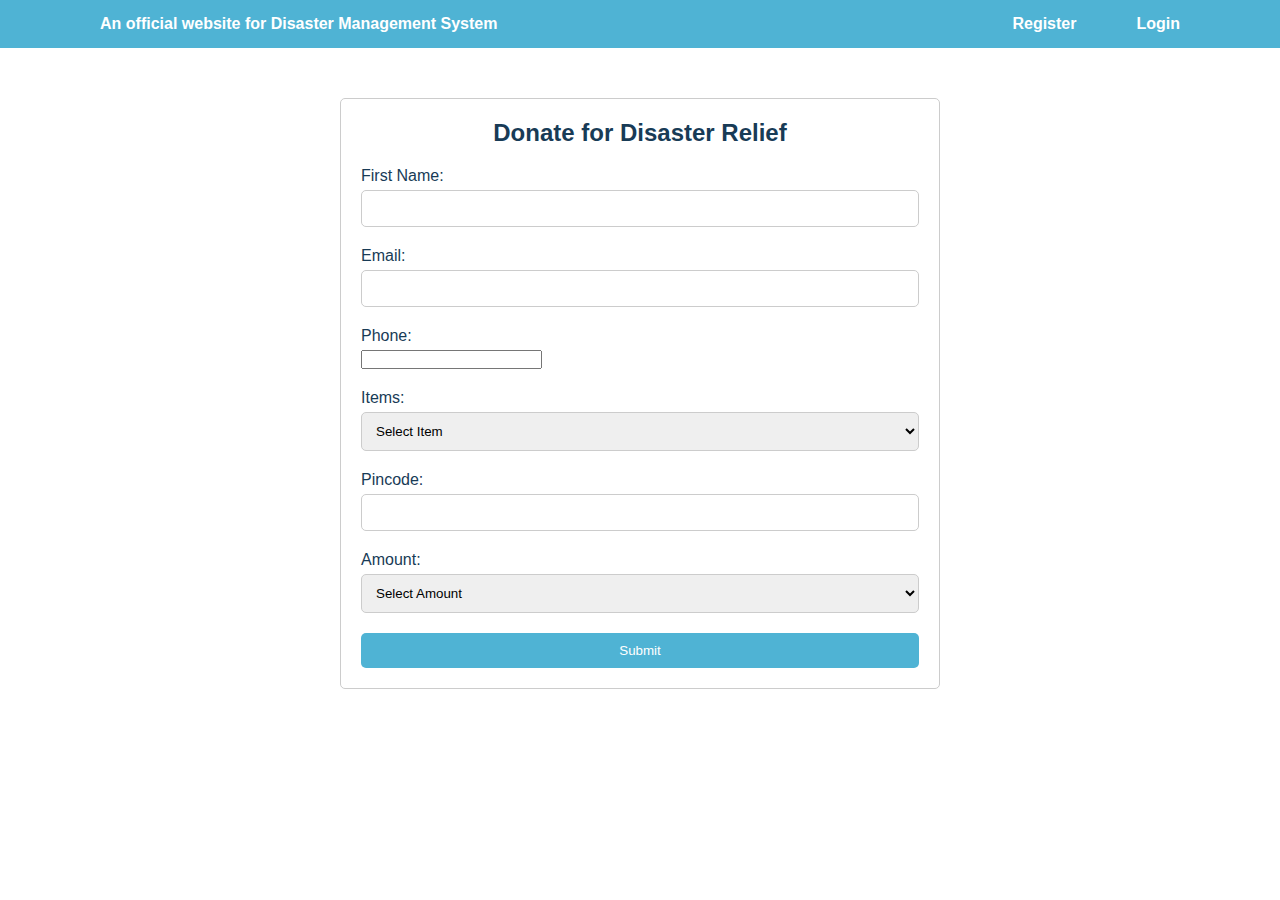
<file: donation/index.html>
<!DOCTYPE html>
<html lang="en">
  <head>
    <meta charset="UTF-8" />
    <meta name="viewport" content="width=device-width, initial-scale=1.0" />
    <title>Report Disaster</title>
    <link rel="stylesheet" href="donate.css" />
  </head>
  <body>
    <div class="top-banner">
        <div class="container-top">
            <div class="small-bold-text banner-text">An official website for Disaster Management System</div>
            <a href="http://localhost/project%2069/Login%20and%20Register/login.html"
            class="login-links">Login</a>
            <a href="http://localhost/project%2069/Login%20and%20Register/login.html#"
            class="register-link">Register</a>
        </div>
    </div>
    <div class="container">
        <h2>Donate for Disaster Relief</h2>
        <form>
            <div class="form-group">
                <label for="firstname">First Name:</label>
                <input type="text" id="firstname" name="firstname" required>
            </div>
            <div class="form-group">
                <label for="email">Email:</label>
                <input type="email" id="email" name="email" required>
            </div>
            <div class="form-group">
                <label for="phone">Phone:</label>
                <input type="tel" id="phone" name="phone" pattern="[0-9]{10}" required>
            </div>
            <div class="form-group">
                <label for="items">Items:</label>
                <select id="items" name="items" required>
                    <option value="" disabled selected>Select Item</option>
                    <option value="Clothes">Clothes</option>
                    <option value="Food">Food</option>
                    <option value="None">None</option>
                </select>
            </div>
            <div class="form-group">
                <label for="pincode">Pincode:</label>
                <input type="number" id="pincode" name="pincode" required>
            </div>
            <div class="form-group">
                <label for="amount">Amount:</label>
                <select id="amount" name="amount" required>
                    <option value="" disabled selected>Select Amount</option>
                    <option value="Any">Any</option>
                    <option value="None">None</option>
                </select>
            </div>
            <input type="submit" value="Submit">
        </form>
    </div>
  </body>
</html>
</file>
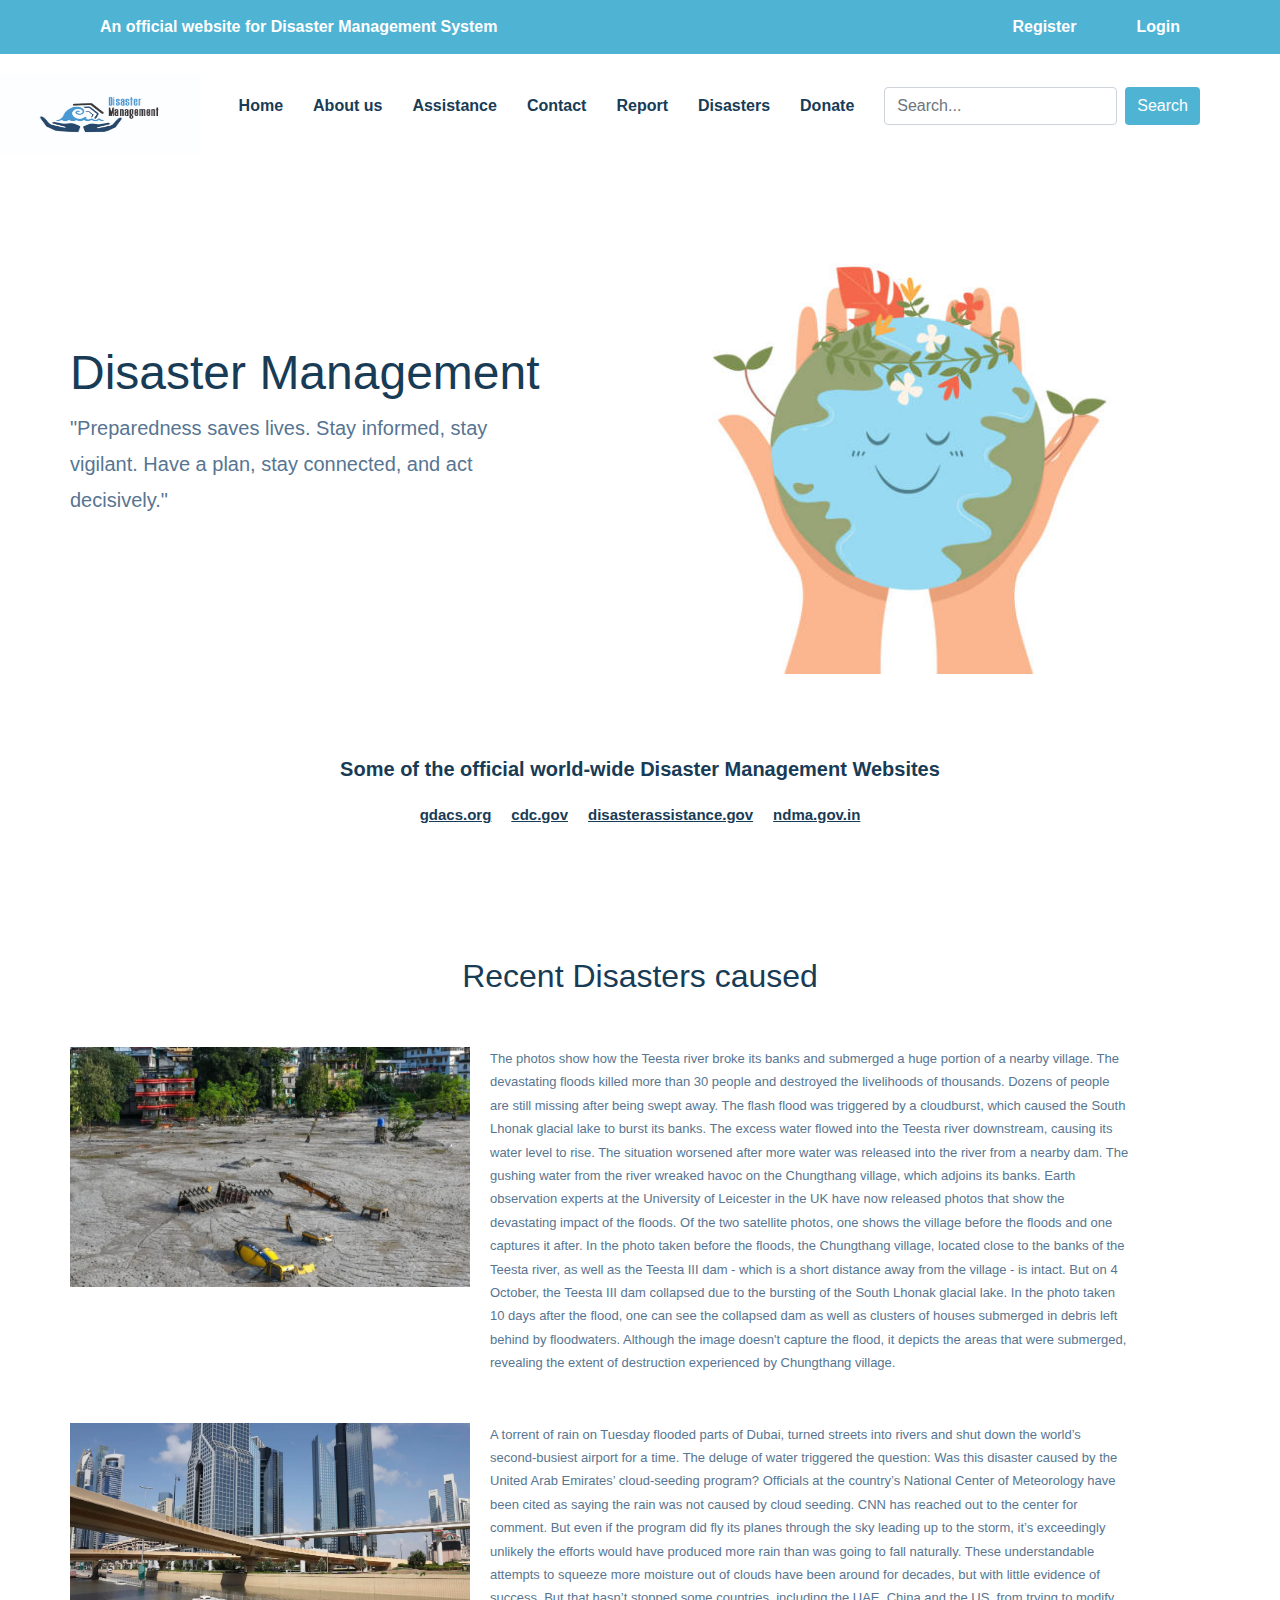
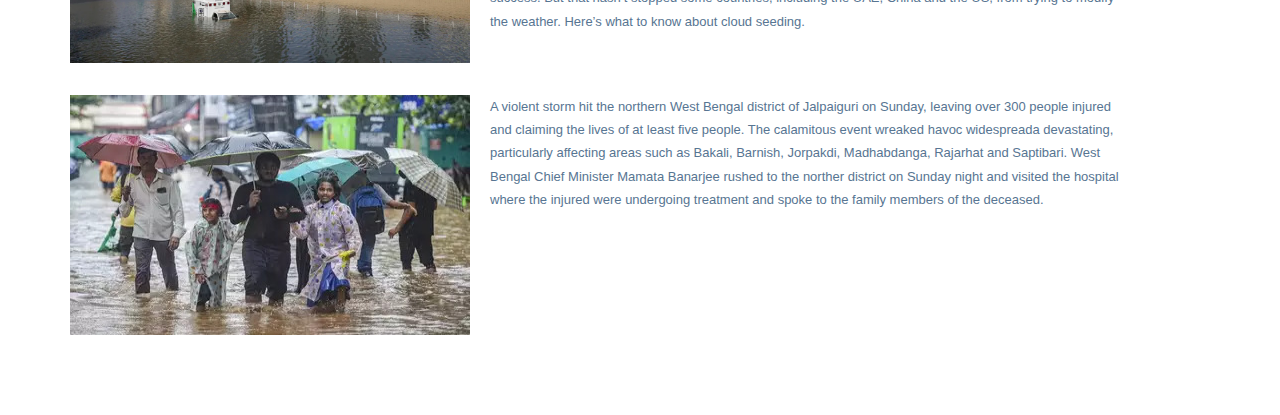
<file: Homepage/index.html>
<!DOCTYPE html>
<html lang="en">

<head>
    <meta charset="UTF-8">
    <meta name="viewport" content="width=device-width, initial-scale=1.0">
    <title>Reported Disaster</title>
    <link rel="stylesheet" href="../assets/css/bootstrap.css">
    <link rel="stylesheet" href="style_homepage.css">
</head>

<body>
    <div class="top-banner">
        <div class="container">
            <div class="small-bold-text banner-text">An official website for Disaster Management System</div>
            <a href="../index" class="login-links">Login</a>
            <a href="../register" class="register-link">Register</a>
        </div>
    </div>
    <nav class="main-nav">
        <a href="#" class="logo">
            <img src="../assets/img/logo.jpg" alt="website logo">
        </a>
        <div class="nav-links">
            <ul class="flex">
                <li><a href="../Homepage/index.html" class="hover-link">Home</a></li>
                <li><a href="../about/about.html" class="hover-link">About us</a></li>
                <li><a href="../request/index.html" class="hover-link">Assistance</a></li>
                <li><a href="#" class="hover-link">Contact</a></li>
                <li><a href="../report/index.html" class="hover-link">Report</a></li>
                <li><a href="../disasters/index" class="hover-link">Disasters</a></li>
                <li><a href="#" class="hover-link">Donate</a></li>
                <form class="d-flex">
                    <input type="search" name="search" class="search form-control me-2" id="search"
                        placeholder="Search...">
                    <button type="submit" class="btn btn-primary">Search</button>
                </form>
            </ul>
        </div>
    </nav>

    <header>
        <div class="container header-section flex">
            <div class="header-left">
                <h1>Disaster Management</h1>
                <p>"Preparedness saves lives. Stay informed, stay vigilant. Have a plan, stay connected, and act
                    decisively."

                </p>

            </div>
            <div class="header-right">
                <img src="earth.jpg" alt="hero image">
            </div>
        </div>
    </header>
    <section class="websites">
        <div class="container">
            <div class="small-bold-text website-header">Some of the official world-wide Disaster Management Websites
                <div class="link-website flex">
                    <a href="https://www.gdacs.org/" class="company-logo">gdacs.org</a>
                    <a href="https://www.cdc.gov/niosh/topics/emres/sitemgt.html" class="company-logo">cdc.gov</a>
                    <a href="https://www.disasterassistance.gov/" class="company-logo">disasterassistance.gov</a>
                    <a href="https://www.ndma.gov.in/" class="company-logo">ndma.gov.in</a>
                </div>
            </div>

        </div>
    </section>
    <section class="feature-section">
        <div class="container">
            <div class="feature-header">
                <h2 class="text-center">Recent Disasters caused</h2>
            </div>
            <div id="recent-disasters">
                <div class="disasters-contains">
                    <div class="internals">
                        <div class="image-contains">
                            <img src="_131974836_gettyimages-1715805990-1.jpg.jpg" alt="">
                        </div>
                        <div class="text-contains">
                            <p>The photos show how the Teesta river broke its banks and submerged a huge portion of a
                                nearby village.
                                The devastating floods killed more than 30 people and destroyed the livelihoods of
                                thousands.
                                Dozens of people are still missing after being swept away.
                                The flash flood was triggered by a cloudburst, which caused the South Lhonak glacial
                                lake to burst its banks. The excess water flowed into the Teesta river downstream,
                                causing its water level to rise.
                                The situation worsened after more water was released into the river from a nearby dam.
                                The gushing water from the river wreaked havoc on the Chungthang village, which adjoins
                                its banks. Earth observation experts at the University of Leicester in the UK have now
                                released photos that show the devastating impact of the floods.
                                Of the two satellite photos, one shows the village before the floods and one captures it
                                after.
                                In the photo taken before the floods, the Chungthang village, located close to the banks
                                of the Teesta river, as well as the Teesta III dam - which is a short distance away from
                                the village - is intact. But on 4 October, the Teesta III dam collapsed due to the
                                bursting of the South Lhonak glacial lake.
                                In the photo taken 10 days after the flood, one can see the collapsed dam as well as
                                clusters of houses submerged in debris left behind by floodwaters.
                                Although the image doesn't capture the flood, it depicts the areas that were submerged,
                                revealing the extent of destruction experienced by Chungthang village.</p>
                        </div>
                    </div>
                    <div class="internals">
                        <div class="image-contains">
                            <img src="2ndDisaster.jpg" alt="">
                        </div>
                        <div class="text-contains">
                            <p>A torrent of rain on Tuesday flooded parts of Dubai, turned streets into rivers and shut
                                down the world’s second-busiest airport for a time. The deluge of water triggered the
                                question: Was this disaster caused by the United Arab Emirates’ cloud-seeding program?

                                Officials at the country’s National Center of Meteorology have been cited as saying the
                                rain was not caused by cloud seeding. CNN has reached out to the center for comment.

                                But even if the program did fly its planes through the sky leading up to the storm, it’s
                                exceedingly unlikely the efforts would have produced more rain than was going to fall
                                naturally.

                                These understandable attempts to squeeze more moisture out of clouds have been around
                                for decades, but with little evidence of success.

                                But that hasn’t stopped some countries, including the UAE, China and the US, from trying
                                to modify the weather.

                                Here’s what to know about cloud seeding.</p>
                        </div>
                    </div>
                    <div class="internals">
                        <div class="image-contains">
                            <img src="3rdDisaster.jpg" alt="">
                        </div>
                        <div class="text-contains">
                            <p>
                                A violent storm hit the northern West Bengal district of Jalpaiguri on Sunday,
                                leaving over 300 people injured and claiming the lives of at least five people.
                                The calamitous event wreaked havoc widespreada devastating, particularly affecting
                                areas such as Bakali, Barnish, Jorpakdi, Madhabdanga, Rajarhat and Saptibari.
                                West Bengal Chief Minister Mamata Banarjee rushed to the norther district on Sunday
                                night and
                                visited the hospital where the injured were undergoing treatment and spoke to the family
                                members of the deceased.
                            </p>
                        </div>
                    </div>
                </div>
            </div>
            <div class="features-area flex">
                <div class="features-card">

                </div>
            </div>
        </div>
    </section>
    <section class="big-feature"></section>
    <section class="big-feature"></section>
    <section class="big-feature"></section>
    <section class="videos"></section>
</body>

</html>
</file>
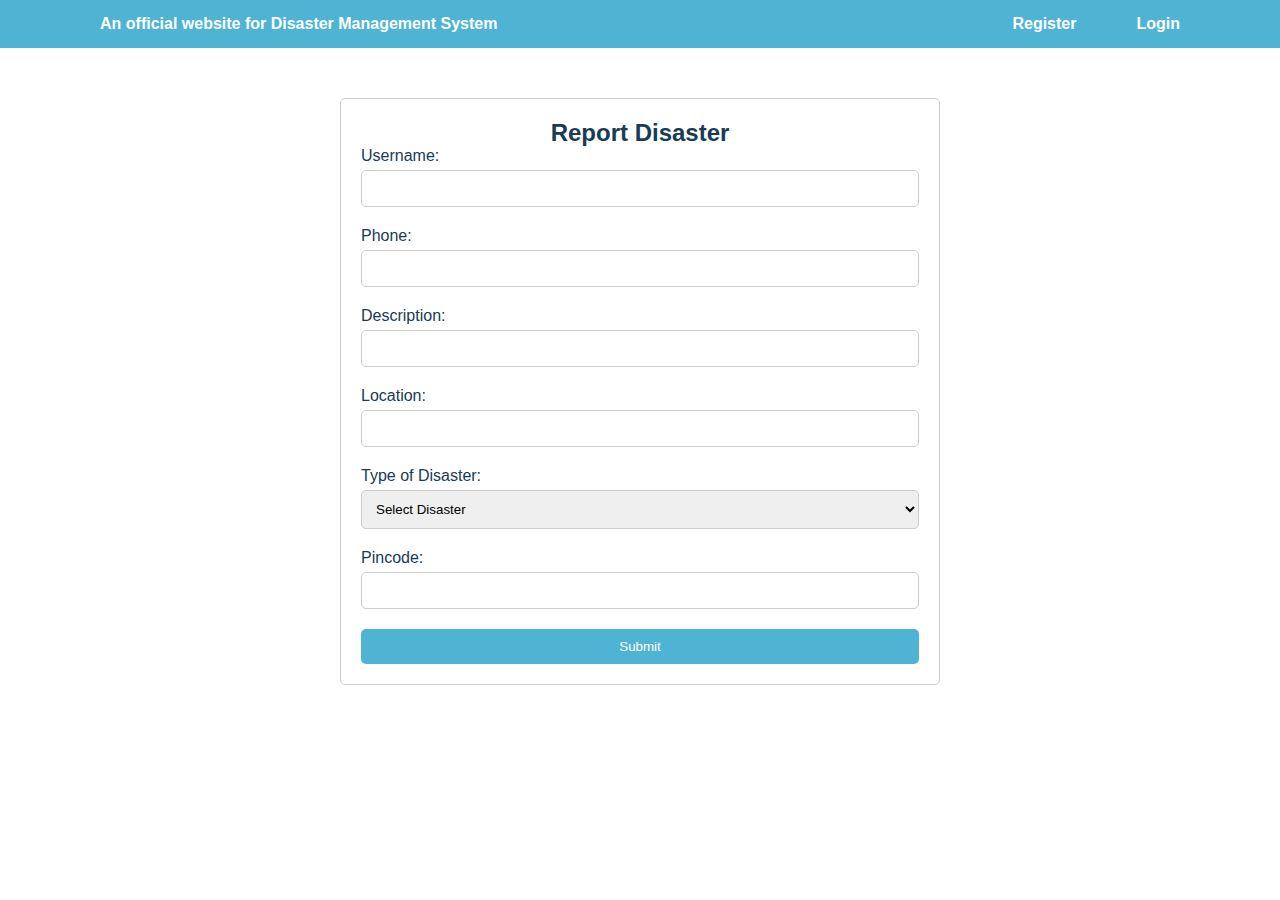
<file: report/index.html>
<!DOCTYPE html>
<html lang="en">
  <head>
    <meta charset="UTF-8" />
    <meta name="viewport" content="width=device-width, initial-scale=1.0" />
    <title>Report Disaster</title>
    <link rel="stylesheet" href="report.css" />
  </head>
  <body>
    <div class="top-banner">
        <div class="container-top">
            <div class="small-bold-text banner-text">An official website for Disaster Management System</div>
            <a href="http://localhost/project%2069/Login%20and%20Register/login.html"
            class="login-links">Login</a>
            <a href="http://localhost/project%2069/Login%20and%20Register/login.html#"
            class="register-link">Register</a>
        </div>
    </div>
    <div class="container">
        <h2>Report Disaster</h2>
        <form action="submit" method="POST">
            <div class="form-group">
                <label for="username">Username:</label>
                <input type="text" id="username" name="username" required>
            </div>
            <div class="form-group">
                <label for="phone">Phone:</label>
                <input type="text" id="phone" name="phone" pattern="[0-9]{10}" required>
            </div>
            <div class="form-group">
                <label for="description">Description:</label>
                <input type="text" id="description" name="description" required>
            </div>
            <div class="form-group">
                <label for="location">Location:</label>
                <input type="text" id="location" name="location" required>
            </div>
            <div class="form-group">
                <label for="disaster">Type of Disaster:</label>
                <select id="disaster" name="disaster" required>
                    <option value="" disabled selected>Select Disaster</option>
                    <option value="Flood">Flood</option>
                    <option value="Earthquake">Wildfires</option>
                    <option value="Landslide">Landslide</option>
                    <option value="Cyclone">Volcanic Eruptions</option>
                </select>
            </div>
            <div class="form-group">
                <label for="pincode">Pincode:</label>
                <input type="number" id="pincode" name="pincode" required>
            </div>
            <button type="submit">Submit</button>
        </form>
    </div>
  </body>
</html>
</file>
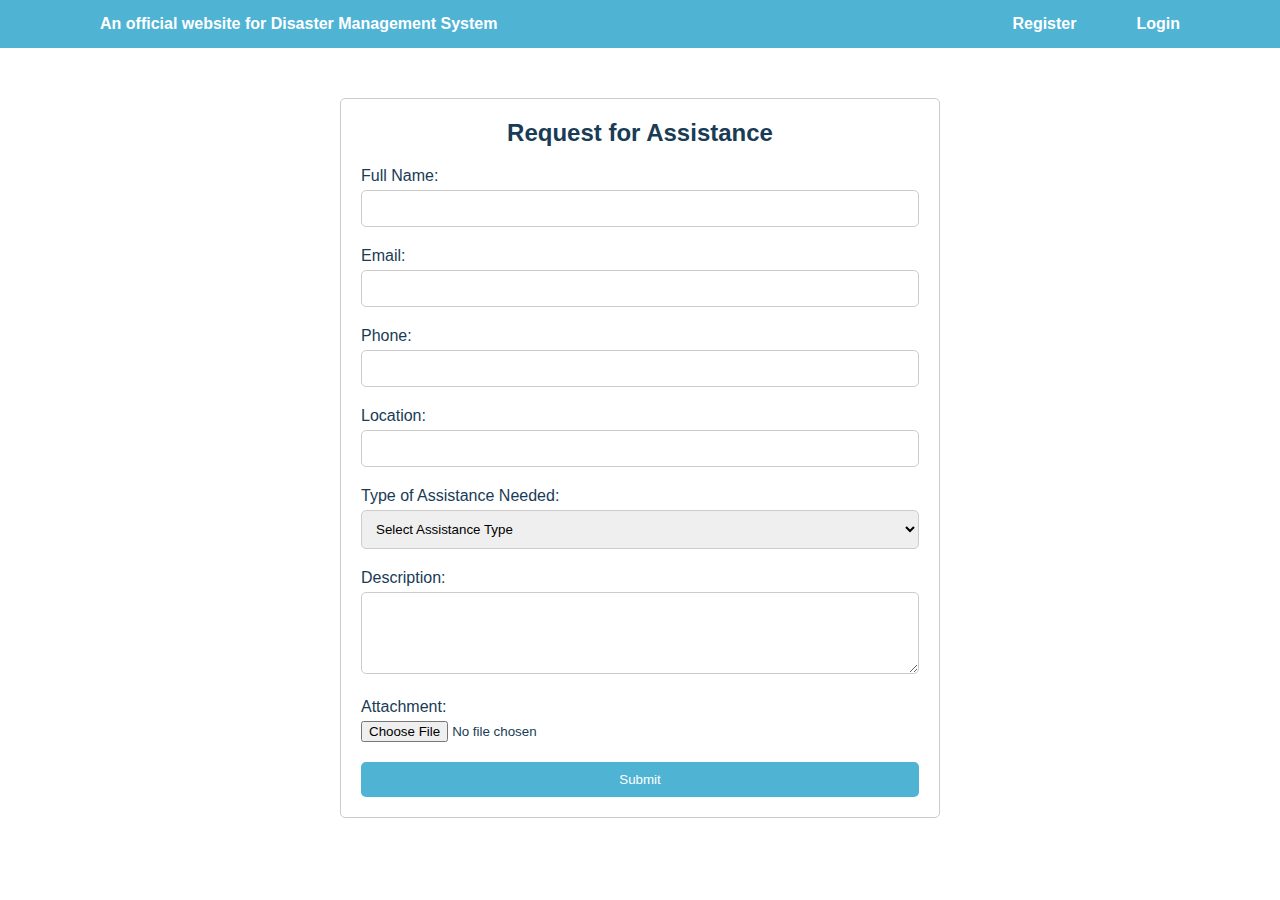
<file: request/index.html>
<!DOCTYPE html>
<html lang="en">
  <head>
    <meta charset="UTF-8" />
    <meta name="viewport" content="width=device-width, initial-scale=1.0" />
    <title>Request Assistance</title>
    <link rel="stylesheet" href="request.css" />
  </head>
  <body>
    <div class="top-banner">
        <div class="container-top">
            <div class="small-bold-text banner-text">An official website for Disaster Management System</div>
            <a href="../index" class="login-links">Login</a>
            <a href="../register" class="register-link">Register</a>
        </div>
    </div>
    <div class="container">
        <h2>Request for Assistance</h2>
        <form action="submit" method="POST" enctype="multipart/form-data">
            <div class="form-group">
                <label for="fullname">Full Name:</label>
                <input type="text" id="fullname" name="fullname" required>
            </div>
            <div class="form-group">
                <label for="email">Email:</label>
                <input type="email" id="email" name="email" required>
            </div>
            <div class="form-group">
                <label for="phone">Phone:</label>
                <input type="tel" id="phone" name="phone" pattern="[0-9]{10}" required>
            </div>
            <div class="form-group">
                <label for="location">Location:</label>
                <input type="text" id="location" name="location" required>
            </div>
            <div class="form-group">
                <label for="assistance">Type of Assistance Needed:</label>
                <select id="assistance" name="assistance" required>
                    <option value="" disabled selected>Select Assistance Type</option>
                    <option value="Shelter">Shelter</option>
                    <option value="Food">Food</option>
                    <option value="Medical Assistance">Medical Assistance</option>
                </select>
            </div>
            <div class="form-group">
                <label for="description">Description:</label>
                <textarea id="description" name="description" rows="4" required></textarea>
            </div>
            <div class="form-group">
                <label for="attachment">Attachment:</label>
                <input type="file" id="attachment" name="attachment">
            </div>
            <input type="submit" value="Submit">
        </form>
    </div>
  </body>
</html>
</file>
<file: donation/donate.css>
*{
    margin: 0;
    padding: 0;
    box-sizing: border-box;
}

:root{
    --primary-text-color: #183b56;
    --secondary-text-color: #577592;
    --accent-color: #2294ed;
    --accent-color-dark: #1d69a3;
    --padding-inline-section: 20px;
}

body{
    font-family: Arial, sans-serif;
    color: var(--primary-text-color);
}
a{
    text-decoration: none;
    display: inline-block;
}
.small-bold-text{
    font-size: 1rem;
    font-weight: 700;
}

.container-top{ 
    max-width: 1180px;
    margin-inline: auto;
    padding-inline: var(--padding-inline-section);
}
.flex{
    display: flex;
    align-items: center;
}
.banner-text{
    color: white;
    padding: 15px 30px;
    text-align: center;
    display: inline-block;
}

.top-banner{
    background-color: #4fb3d4;
}

.login-links{
    float: right;
    padding: 15px 30px;
    color: white;
    font-weight: 600;
    transition: 2s;
}
.login-links:hover{
    color: var(--primary-text-color);
}
.top-banner .register-link{
    float: right;
    padding: 15px 30px;
    color: white;
    font-weight: 600;
    transition: 2s;
}
.top-banner .register-link:hover{
    color: var(--primary-text-color);
}
body {
    font-family: Arial, sans-serif;
    margin: 0;
    padding: 0;
}

.container {
    max-width: 600px;
    margin: 50px auto;
    padding: 20px;
    border: 1px solid #ccc;
    border-radius: 5px;
    text-align: center;
}

h2 {
    margin-bottom: 20px;
}

.form-group {
    margin-bottom: 20px;
    text-align: left;
}

label {
    display: block;
    margin-bottom: 5px;
}

input[type="text"],
input[type="email"],
input[type="number"],
select {
    width: 100%;
    padding: 10px;
    border: 1px solid #ccc;
    border-radius: 5px;
    box-sizing: border-box;
}

input[type="submit"] {
    width: 100%;
    padding: 10px;
    background-color: #4fb3d4;
    color: #fff;
    border: none;
    border-radius: 5px;
    cursor: pointer;
    transition: background-color 0.3s ease;
}

input[type="submit"]:hover {
    background-color: var(--accent-color);
}
</file>
<file: Homepage/style_homepage.css>
*{
    margin: 0;
    padding: 0;
    box-sizing: border-box;
}

:root{
    --primary-text-color: #183b56;
    --secondary-text-color: #577592;
    --accent-color: #2294ed;
    --accent-color-dark: #1d69a3;
    --padding-inline-section: 20px;
}

body{
    font-family: Arial, sans-serif;
    color: var(--primary-text-color);
}
h1{
    font-size: 3rem;
}
h2{
    font-size: 2rem;
}
h3{
    font-size: 1.5rem;
}
p{
    font-family: sans-serif;
    font-size: 1.25rem;
    color: var(--secondary-text-color);
    line-height: 1.8em;
}

a{
    text-decoration: none;
    display: inline-block;
}
ul{
    list-style: none;
}

.small-bold-text{
    font-size: 1rem;
    font-weight: 700;
}

.container{
    max-width: 1180px;
    margin-inline: auto;
    padding-inline: var(--padding-inline-section);
}
.flex{
    display: flex;
    align-items: center;
}
.hover-link{
    color: var(--primary-text-color);
    transition: 0.2s ease-in-out;
}
.hover-link:hover{
    color: var(--accent-color);
}
.banner-text{
    color: white;
    padding: 15px 30px;
    text-align: center;
    display: inline-block;
}

.top-banner{
    background-color: #4fb3d4;
}

.login-links{
    float: right;
    padding: 15px 30px;
    color: white;
    font-weight: 600;
    transition: 2s;
}
.login-links:hover{
    color: var(--primary-text-color);
}
.top-banner .register-link{
    float: right;
    padding: 15px 30px;
    color: white;
    font-weight: 600;
    transition: 2s;
}
.top-banner .register-link:hover{
    color: var(--primary-text-color);
}
.logo img {
    width: 200px; /* Set the width to your desired size */
     /* Let the height adjust proportionally */
    height: 80px;
    margin-right: 0px;

}
.main-nav {
    display: flex;
    justify-content: start;
    align-items: center; /* Center items vertically */
    margin-top: 20px;
}

.nav-links ul {
    display: flex; /* Add this to make the ul a flex container */
    justify-content: end; /* Align the links to the end (right) */
    gap: 30px;
}
.nav-links{
    flex-basis: 1000px;
}

.nav-links a{
    font-weight: bold;
}

header{
    padding: 50px var(--padding-inline-section);

}
.header-right{
    padding-top: 20px;
}
.header-section{
    justify-content: center;
    gap: 50px;
}
.header-right img{
    width: 600px;
    
}
.website-header{
    text-align: center;
    margin-block: 30px;
    color: var(--primary-text-color);
    font-size: 20px;
}
.link-website {
    display: flex;
    justify-content: center; /* Center align the links horizontally */
    gap: 20px; /* Add some space between the links */
}

.company-logo {
    text-decoration: none;
    color: var(--primary-text-color); /* Set the text color */
    font-weight: bold;
    margin-block:20px;
    font-size: 15px;
    text-decoration: underline;
}

.company-logo:hover {
    color: var(--accent-color); /* Change text color on hover */
}
.feature-section{
    padding: 80px var(--padding-inline-section);
}
.feature-header{
    text-align: center;
}
.feature-header h2{
    margin-bottom: px;
}
#recent-disasters{
    width: 100vw;
    display: flex;
    margin-top: 20px;
}
.internals{
    display: flex;
    gap: 20px;
    margin-top: 2rem;
}
#disasters-contains{
    margin-top: 2rem;
    /* border: 2px solid #183b56; */
    display: flex;
    gap: 25px;
    width: 80%;
    /* flex-direction: column; */
    /* justify-content: center; */
    /* align-items: ; */
}

.image-contains img{
    width: 25rem;
    height:15rem;
}
.text-contains{
    width: 50%;
}
.text-contains p{
    
    /* display: inline; */
    font-size: 13px;
    font-family: Arial, Helvetica, sans-serif;
}

.btn-primary{
    background-color: #4fb3d4;
    border: #4fb3d4;
}
</file>
<file: report/report.css>
*{
    margin: 0;
    padding: 0;
    box-sizing: border-box;
}

:root{
    --primary-text-color: #183b56;
    --secondary-text-color: #577592;
    --accent-color: #2294ed;
    --accent-color-dark: #1d69a3;
    --padding-inline-section: 20px;
}

body{
    font-family: Arial, sans-serif;
    color: var(--primary-text-color);
}
a{
    text-decoration: none;
    display: inline-block;
}
.small-bold-text{
    font-size: 1rem;
    font-weight: 700;
}

.container-top{ 
    max-width: 1180px;
    margin-inline: auto;
    padding-inline: var(--padding-inline-section);
}
.flex{
    display: flex;
    align-items: center;
}
.banner-text{
    color: white;
    padding: 15px 30px;
    text-align: center;
    display: inline-block;
}

.top-banner{
    background-color: #4fb3d4;
}

.login-links{
    float: right;
    padding: 15px 30px;
    color: white;
    font-weight: 600;
    transition: 2s;
}
.login-links:hover{
    color: var(--primary-text-color);
}
.top-banner .register-link{
    float: right;
    padding: 15px 30px;
    color: white;
    font-weight: 600;
    transition: 2s;
}
.top-banner .register-link:hover{
    color: var(--primary-text-color);
}
.form-group{
    gap: 20px;
}
.container {
    max-width: 600px;
    margin: 50px auto;
    padding: 20px;
    border: 1px solid #ccc;
    border-radius: 5px;
    text-align: center; /* Center align content */
}

.form-group {
    margin-bottom: 20px;
    text-align: left; /* Align text to the left within form-group */
}

label {
    display: block;
    margin-bottom: 5px;
}

input[type="text"],
input[type="number"],
select {
    width: 100%;
    padding: 10px;
    border: 1px solid #ccc;
    border-radius: 5px;
    box-sizing: border-box; /* Ensure padding and border are included in the width */
}

button[type="submit"] {
    width: 100%;
    padding: 10px;
    background-color: #4fb3d4;
    color: #fff;
    border: none;
    border-radius: 5px;
    cursor: pointer;
    transition: background-color 0.3s ease;
}

button[type="submit"]:hover {
    background-color: var(--primary-text-color);
}
</file>
<file: request/request.css>
*{
    margin: 0;
    padding: 0;
    box-sizing: border-box;
}

:root{
    --primary-text-color: #183b56;
    --secondary-text-color: #577592;
    --accent-color: #2294ed;
    --accent-color-dark: #1d69a3;
    --padding-inline-section: 20px;
}

body{
    font-family: Arial, sans-serif;
    color: var(--primary-text-color);
}
a{
    text-decoration: none;
    display: inline-block;
}
.small-bold-text{
    font-size: 1rem;
    font-weight: 700;
}

.container-top{ 
    max-width: 1180px;
    margin-inline: auto;
    padding-inline: var(--padding-inline-section);
}
.flex{
    display: flex;
    align-items: center;
}
.banner-text{
    color: white;
    padding: 15px 30px;
    text-align: center;
    display: inline-block;
}

.top-banner{
    background-color: #4fb3d4;
}

.login-links{
    float: right;
    padding: 15px 30px;
    color: white;
    font-weight: 600;
    transition: 2s;
}
.login-links:hover{
    color: var(--primary-text-color);
}
.top-banner .register-link{
    float: right;
    padding: 15px 30px;
    color: white;
    font-weight: 600;
    transition: 2s;
}
.top-banner .register-link:hover{
    color: var(--primary-text-color);
}
body {
    font-family: Arial, sans-serif;
    margin: 0;
    padding: 0;
}

.container {
    max-width: 600px;
    margin: 50px auto;
    padding: 20px;
    border: 1px solid #ccc;
    border-radius: 5px;
    text-align: center;
}

h2 {
    margin-bottom: 20px;
}

.form-group {
    margin-bottom: 20px;
    text-align: left;
}

label {
    display: block;
    margin-bottom: 5px;
}

input[type="text"],
input[type="email"],
input[type="tel"],
select,
textarea {
    width: 100%;
    padding: 10px;
    border: 1px solid #ccc;
    border-radius: 5px;
    box-sizing: border-box;
}

textarea {
    resize: vertical;
}

input[type="submit"] {
    width: 100%;
    padding: 10px;
    background-color: #4fb3d4;
    color: #fff;
    border: none;
    border-radius: 5px;
    cursor: pointer;
    transition: background-color 0.3s ease;
}

input[type="submit"]:hover {
    background-color: var(--accent-color);
}
</file>
